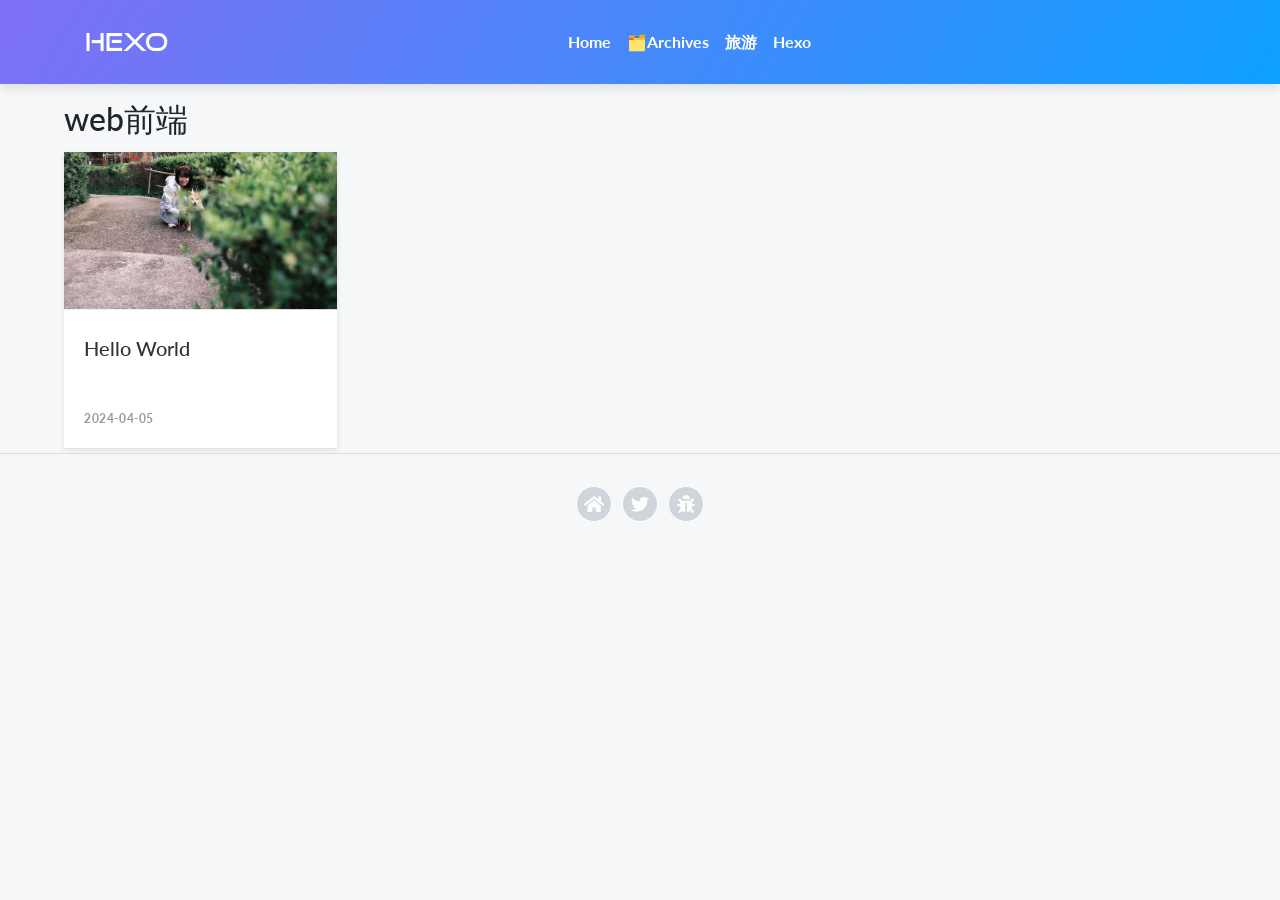
<file: categories/web前端/index.html>
<html>
<!-- Head tag -->
<head>
  <meta charset="UTF-8">

  
  <title>
    Hexo -
    
  </title>
  


  <meta name="description" content="">
  <meta name="author" content="John Doe">
  <meta property="og:title" content="Hexo" />
  <meta property="og:description" content="" />
  <meta property='og:site_name' content='Hexo' />
  <meta property="og:image" content="http://example.com/img/default.jpg" />
  <meta name="twitter:card" content="summary" />
  <meta name="twitter:description" content="" />
  <meta name="twitter:title" content="Hexo" />

  <meta name="twitter:image" content="http://example.com/img/default.jpg" />

  <script src="https://www.amcharts.com/lib/4/core.js"></script>
  <script src="https://www.amcharts.com/lib/4/charts.js"></script>
  <script src="https://www.amcharts.com/lib/4/themes/animated.js"></script>

  <link rel="stylesheet" href="https://stackpath.bootstrapcdn.com/bootstrap/4.1.3/css/bootstrap.min.css" integrity="sha384-MCw98/SFnGE8fJT3GXwEOngsV7Zt27NXFoaoApmYm81iuXoPkFOJwJ8ERdknLPMO"
    crossorigin="anonymous">
  <link rel="stylesheet" href="https://use.fontawesome.com/releases/v5.4.1/css/all.css" integrity="sha384-5sAR7xN1Nv6T6+dT2mhtzEpVJvfS3NScPQTrOxhwjIuvcA67KV2R5Jz6kr4abQsz"
    crossorigin="anonymous">
  
<link rel="stylesheet" href="/css/style.css">


<meta name="generator" content="Hexo 6.3.0"></head>

<body>
    <!-- Menu -->
    <nav id="navbar" class="navbar fixed-top navbar-expand-lg navbar-dark page-navbar gradient">
  <div class="container">
    <a class="navbar-brand logo" href="http://example.com">
      Hexo</a>
    <button class="navbar-toggler" type="button" data-toggle="collapse" data-target="#navbarNav" aria-controls="navbarNav"
      aria-expanded="false" aria-label="Toggle navigation">
      <span class="navbar-toggler-icon"></span>
    </button>
    <div class="collapse navbar-collapse" id="navbarNav">
      <ul class="navbar-nav mx-auto">
        <li class="nav-item item">
          
        <li class="nav-item item">
          <a class="nav-link" href="/">
            Home</a>
        </li>
        
        <li class="nav-item item">
          <a class="nav-link" href="/archives">
            🗂️Archives</a>
        </li>
        
        <li class="nav-item item">
          <a class="nav-link" href="/categories/web%E5%89%8D%E7%AB%AF">
            旅游</a>
        </li>
        
        <li class="nav-item item">
          <a class="nav-link" target="_blank" rel="noopener" href="https://hexo.io/">
            Hexo</a>
        </li>
        
        </li>
      </ul>
    </div>
  </div>
</nav>

    <main class="page main-page">
        

<div class="title">
    <h2>
        web前端
    </h2>
</div>


<div class="band">
    
    <div class="item-01">
  <a href="/2024/04/05/hello-world/" class="post">
    <div class="thumb" style="background-image: url(/img/123.jpg);"></div>
    <article>
      <h1>
        Hello World
      </h1>
      <p>
        
      </p>
      <span>
        2024-04-05</span>
    </article>
  </a>
</div>
    
</div>


    </main>
    <!-- Footer -->
    <footer class="page-footer">
  <div class="container">
    <div class="social-icons">
      
      <a href="https://hexo.io/" title="Hexo.io" target="_blank" rel="noopener" class="fas fa-home"></a>
      
      <a href="https://twitter.com/hexojs" title="@hexojs" target="_blank" rel="noopener" class="fab fa-twitter"></a>
      
      <a href="https://github.com/RandomAdversary/Gradient/issues" title="Report issue" target="_blank" rel="noopener" class="fas fa-bug"></a>
      
    </div>
  </div>
</footer>
    <!-- After footer scripts -->
    <script src="https://code.jquery.com/jquery-3.3.1.min.js" integrity="sha256-FgpCb/KJQlLNfOu91ta32o/NMZxltwRo8QtmkMRdAu8="
    crossorigin="anonymous"></script>
<script src="https://cdnjs.cloudflare.com/ajax/libs/popper.js/1.14.3/umd/popper.min.js" integrity="sha384-ZMP7rVo3mIykV+2+9J3UJ46jBk0WLaUAdn689aCwoqbBJiSnjAK/l8WvCWPIPm49"
    crossorigin="anonymous"></script>
<script src="https://stackpath.bootstrapcdn.com/bootstrap/4.1.3/js/bootstrap.min.js" integrity="sha384-ChfqqxuZUCnJSK3+MXmPNIyE6ZbWh2IMqE241rYiqJxyMiZ6OW/JmZQ5stwEULTy"
    crossorigin="anonymous"></script>
</body>

</html>
</file>
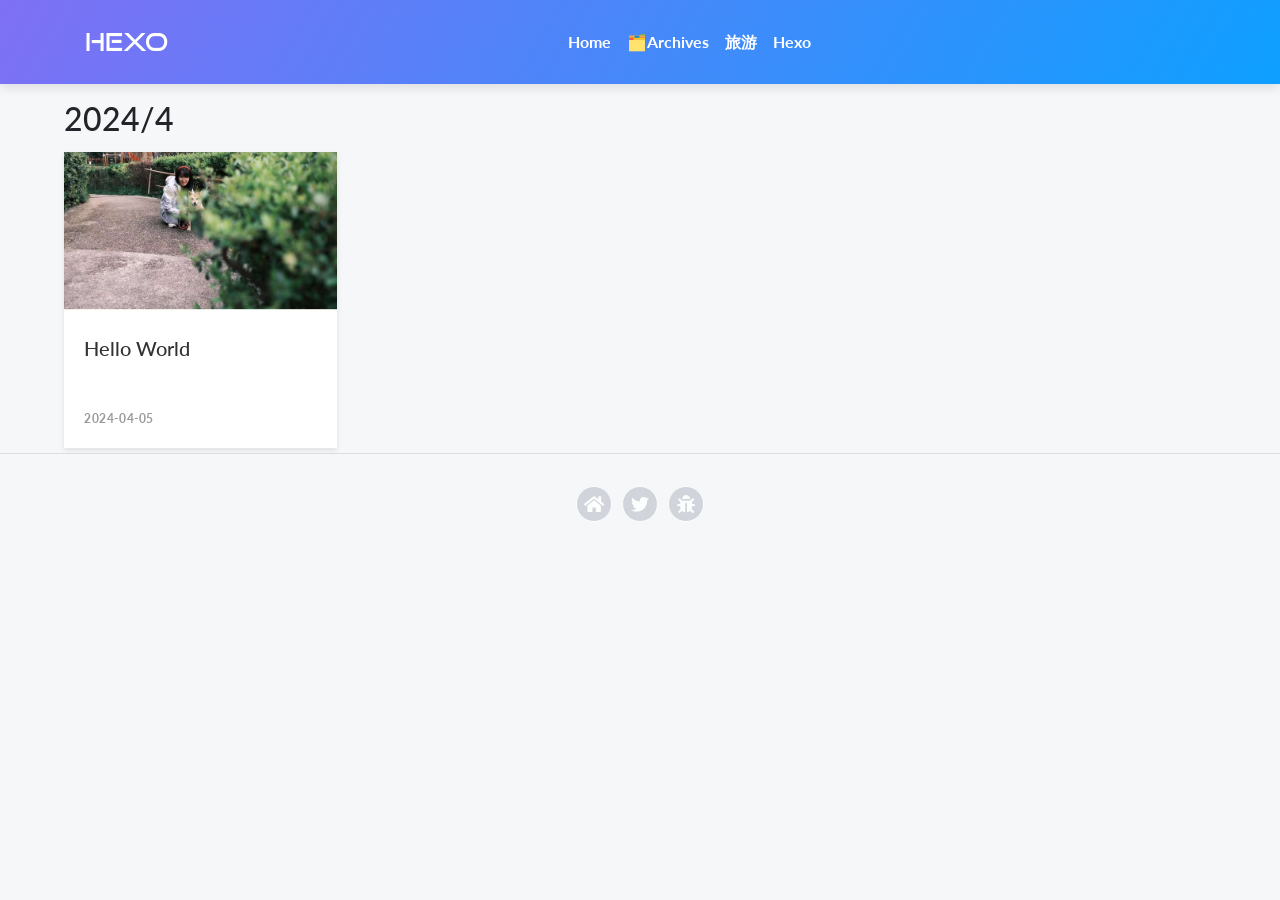
<file: archives/2024/04/index.html>
<html>
<!-- Head tag -->
<head>
  <meta charset="UTF-8">

  
  <title>
    Hexo -
    
  </title>
  


  <meta name="description" content="">
  <meta name="author" content="John Doe">
  <meta property="og:title" content="Hexo" />
  <meta property="og:description" content="" />
  <meta property='og:site_name' content='Hexo' />
  <meta property="og:image" content="http://example.com/img/default.jpg" />
  <meta name="twitter:card" content="summary" />
  <meta name="twitter:description" content="" />
  <meta name="twitter:title" content="Hexo" />

  <meta name="twitter:image" content="http://example.com/img/default.jpg" />

  <script src="https://www.amcharts.com/lib/4/core.js"></script>
  <script src="https://www.amcharts.com/lib/4/charts.js"></script>
  <script src="https://www.amcharts.com/lib/4/themes/animated.js"></script>

  <link rel="stylesheet" href="https://stackpath.bootstrapcdn.com/bootstrap/4.1.3/css/bootstrap.min.css" integrity="sha384-MCw98/SFnGE8fJT3GXwEOngsV7Zt27NXFoaoApmYm81iuXoPkFOJwJ8ERdknLPMO"
    crossorigin="anonymous">
  <link rel="stylesheet" href="https://use.fontawesome.com/releases/v5.4.1/css/all.css" integrity="sha384-5sAR7xN1Nv6T6+dT2mhtzEpVJvfS3NScPQTrOxhwjIuvcA67KV2R5Jz6kr4abQsz"
    crossorigin="anonymous">
  
<link rel="stylesheet" href="/css/style.css">


<meta name="generator" content="Hexo 6.3.0"></head>

<body>
    <!-- Menu -->
    <nav id="navbar" class="navbar fixed-top navbar-expand-lg navbar-dark page-navbar gradient">
  <div class="container">
    <a class="navbar-brand logo" href="http://example.com">
      Hexo</a>
    <button class="navbar-toggler" type="button" data-toggle="collapse" data-target="#navbarNav" aria-controls="navbarNav"
      aria-expanded="false" aria-label="Toggle navigation">
      <span class="navbar-toggler-icon"></span>
    </button>
    <div class="collapse navbar-collapse" id="navbarNav">
      <ul class="navbar-nav mx-auto">
        <li class="nav-item item">
          
        <li class="nav-item item">
          <a class="nav-link" href="/">
            Home</a>
        </li>
        
        <li class="nav-item item">
          <a class="nav-link" href="/archives">
            🗂️Archives</a>
        </li>
        
        <li class="nav-item item">
          <a class="nav-link" href="/categories/web%E5%89%8D%E7%AB%AF">
            旅游</a>
        </li>
        
        <li class="nav-item item">
          <a class="nav-link" target="_blank" rel="noopener" href="https://hexo.io/">
            Hexo</a>
        </li>
        
        </li>
      </ul>
    </div>
  </div>
</nav>

    <main class="page main-page">
        

<div class="title">
    <h2>
        2024/4
    </h2>
</div>


<div class="band">
    
    <div class="item-01">
  <a href="/2024/04/05/hello-world/" class="post">
    <div class="thumb" style="background-image: url(/img/123.jpg);"></div>
    <article>
      <h1>
        Hello World
      </h1>
      <p>
        
      </p>
      <span>
        2024-04-05</span>
    </article>
  </a>
</div>
    
</div>


    </main>
    <!-- Footer -->
    <footer class="page-footer">
  <div class="container">
    <div class="social-icons">
      
      <a href="https://hexo.io/" title="Hexo.io" target="_blank" rel="noopener" class="fas fa-home"></a>
      
      <a href="https://twitter.com/hexojs" title="@hexojs" target="_blank" rel="noopener" class="fab fa-twitter"></a>
      
      <a href="https://github.com/RandomAdversary/Gradient/issues" title="Report issue" target="_blank" rel="noopener" class="fas fa-bug"></a>
      
    </div>
  </div>
</footer>
    <!-- After footer scripts -->
    <script src="https://code.jquery.com/jquery-3.3.1.min.js" integrity="sha256-FgpCb/KJQlLNfOu91ta32o/NMZxltwRo8QtmkMRdAu8="
    crossorigin="anonymous"></script>
<script src="https://cdnjs.cloudflare.com/ajax/libs/popper.js/1.14.3/umd/popper.min.js" integrity="sha384-ZMP7rVo3mIykV+2+9J3UJ46jBk0WLaUAdn689aCwoqbBJiSnjAK/l8WvCWPIPm49"
    crossorigin="anonymous"></script>
<script src="https://stackpath.bootstrapcdn.com/bootstrap/4.1.3/js/bootstrap.min.js" integrity="sha384-ChfqqxuZUCnJSK3+MXmPNIyE6ZbWh2IMqE241rYiqJxyMiZ6OW/JmZQ5stwEULTy"
    crossorigin="anonymous"></script>
</body>

</html>
</file>
<file: css/style.css>
@import url('https://fonts.googleapis.com/css?family=Lato:300,400');

@font-face {
    font-family: GoodTimes;
    src: url('../font/Typodermic - GoodTimesRg-Regular.ttf') format('truetype'), url('../font/Typodermic - GoodTimesRg-Regular.otf') format('opentype');
}

body {
    font-family: 'Lato', sans-serif;
    background: #f5f7f8;
    cursor: url('../img/cursor.png'), auto;
}

a {
    cursor: url('../img/cursor_hand.png'), auto !important;
}

.logo {
    font-family: GoodTimes, Lato, sans-serif;
    text-transform: uppercase;
}
.page-navbar.navbar {
    box-shadow: 0 4px 10px rgba(0, 0, 0, 0.1);
}

.page-navbar .navbar-nav .nav-item a {
    font-weight: bold;
    /*  font-weight: bold; */
}

.nav-link:hover {
    opacity: 1;
    color: #313133;
    background-color: #313133;
}

.page-navbar.navbar-dark .navbar-nav .nav-link {
    color: #fff;
}

.page-navbar .logo {
    font-size: 1.5rem;
}

.page-navbar.fixed-top + .page {
    padding-top: 62px;
}

.gradient {
    background: linear-gradient(120deg, #7f70f5, #0ea0ff);
    color: #fff !important;
}

.page-footer {
    padding-top: 12px;
    border-top: 1px solid #ddd;
    text-align: center;
    padding-bottom: 20px;
    margin-top: 10px;
}

.page-footer a {
    display: inline-block;
    margin: 0px 5px;
    color: #282b2d;
    font-size: 18px;
}

.page-footer .links {
    display: inline-block;
}

.page-footer .social-icons {
    margin-top: 20px;
    margin-bottom: 16px;
}

.page-footer .social-icons a {
    font-size: 18px;
    margin: 0 3px;
    color: #ffffff;
    border: 1px solid;
    opacity: 0.75;
    border-radius: 50%;
    width: 36px;
    display: inline-block;
    height: 36px;
    text-align: center;
    background-color: #c5c9d2;
    line-height: 34px;
}

.page-footer .social-icons a:hover {
    opacity: 1;
    text-decoration: none !important;
}

@media (min-width: 576px) {
    .navbar {
        padding-top: 1.2rem;
        padding-bottom: 1.2rem;
    }
}

.band {
    width: 90%;
    max-width: 1240px;
    margin: 0 auto;
    display: grid;
    grid-template-columns: 1fr;
    grid-template-rows: auto;
    grid-gap: 20px;
    padding-top: 5%;
}

.title + .band {
    padding-top: 0%;
}

@media (min-width: 30em) {
    .band {
        grid-template-columns: 1fr 1fr;
    }
}
@media (min-width: 60em) {
    .band {
        grid-template-columns: repeat(4, 1fr);
    }
}

.post {
    background: white;
    text-decoration: none !important;
    color: #444 !important;
    box-shadow: 0 2px 5px rgba(0, 0, 0, 0.1);
    display: flex;
    flex-direction: column;
    min-height: 100%;
    position: relative;
    top: 0;
    transition: all 0.1s ease-in;
    margin-top: 5px;
}
.post:hover {
    top: -2px;
    box-shadow: 0 4px 5px rgba(0, 0, 0, 0.2);
}
.post article {
    padding: 20px;
    flex: 1;
    display: flex;
    flex-direction: column;
    justify-content: space-between;
}
.post h1 {
    font-size: 20px;
    margin: 0;
    color: #333;
}
.post p {
    flex: 1;
    line-height: 1.4;
    margin-top: 5px;
}
.post span {
    font-size: 12px;
    font-weight: bold;
    color: #999;
    text-transform: uppercase;
    letter-spacing: 0.05em;
    margin: 2em 0 0 0;
}
.post .thumb {
    padding-bottom: 60%;
    background-size: cover;
    background-position: center center;
}


/*@media (min-width: 60em) {*/
/*    .item-1 {*/
/*        grid-column: 1 / span 2;*/
/*    }*/
/*    .item-1 h1 {*/
/*        font-size: 24px;*/
/*    }*/
/*}*/

.paginationbtn {
    text-align: center;
    margin-top: 5px;
    margin-bottom: 5px;
    margin-left: 5px;
    margin-right: 5px;
}

.paginationbtn:hover {
    opacity: 0.85;
}

.blogPost {
    margin-top: 5% !important;
}

.meta {
    color: #6c757d;
    opacity: 0.8;
}

.meta a {
    padding-left: 5px;
    text-decoration: none;
    color: #6c757d;
}

.title {
    margin-top: 3% !important;
    margin-left: 5%;
}

blockquote {
    border-left: 5px solid #2e64e6;
}

blockquote > * {
    margin-left: 10px;
}

img {
    max-width: 100%;
}

.toc {
    margin-left: -15%;
}

.toc > * {
    list-style-type: ' ';
}
.toc > * > * {
    list-style-type: ' ';
}
</file>
